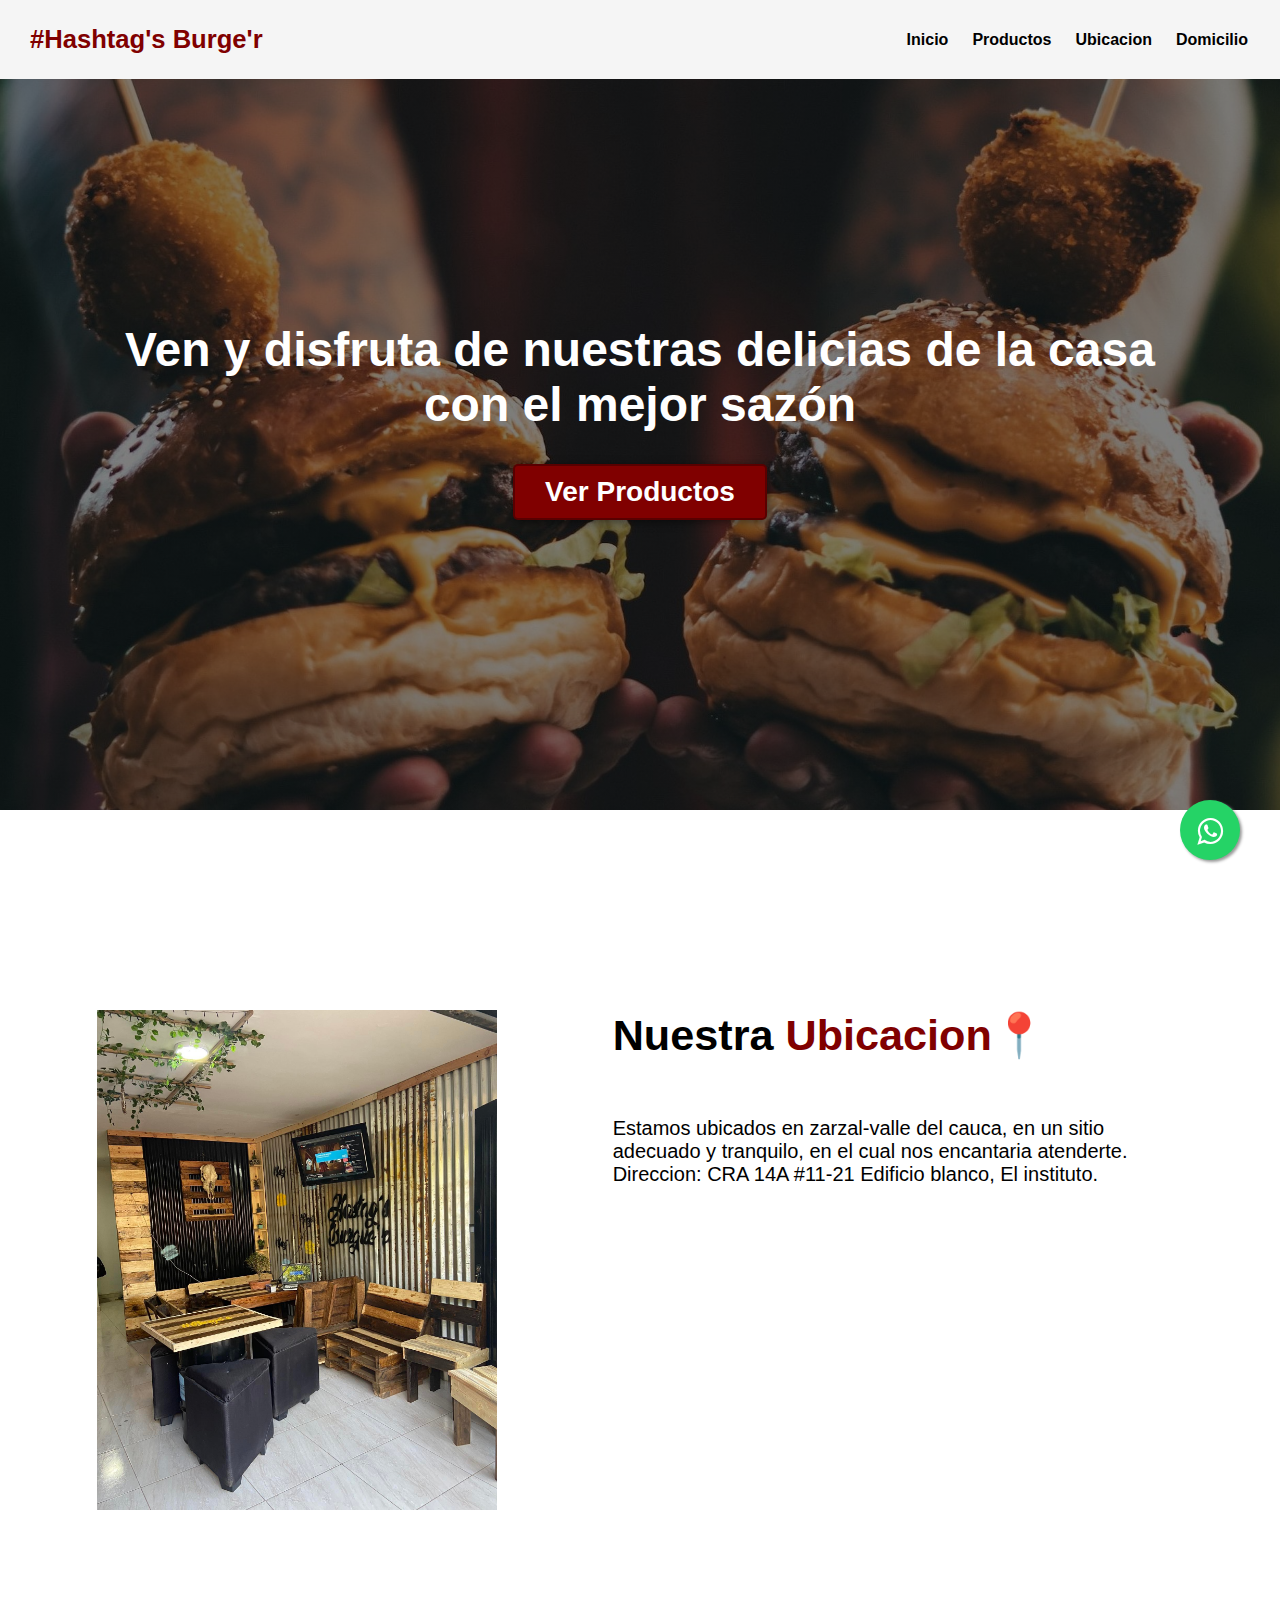
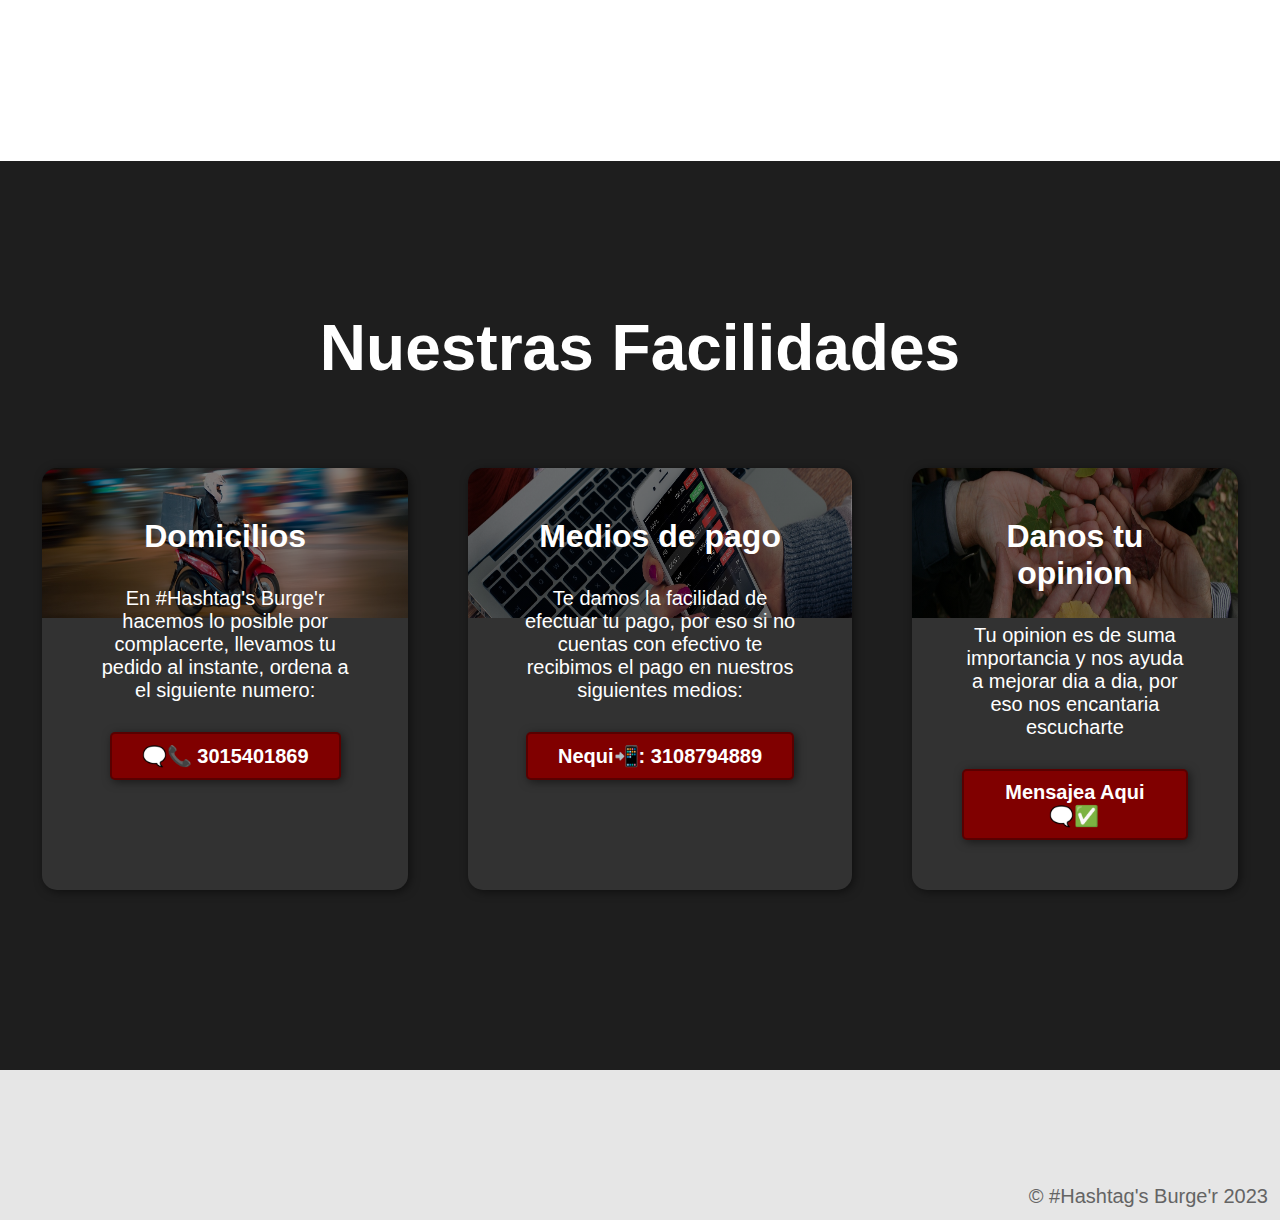
<file: paginainicial/index.html>
<!DOCTYPE html>
<html lang="es">

<head>
    <title>#Hashtag's Burge'r</title>
    <link rel="shortcut icon" href="./index/icons8-hamburguesa-32.png" type="image/x-icon">
    <link rel="stylesheet" href="index.css">
    <link rel="stylesheet" href="wpp.css">
</head>

<body>
    <link rel="stylesheet" href="https://maxcdn.bootstrapcdn.com/font-awesome/4.5.0/css/font-awesome.min.css">
<a href="https://api.whatsapp.com/send?phone=+573015401869&text=Hola, Quiero hacer un pedido." class="float" target="_blank">
<i class="fa fa-whatsapp my-float"></i>
</a>
    <header>
        <div class="container">
            <p class="logo">#Hashtag's Burge'r</p>
            <nav>
                <a href="#hero">Inicio</a>
                <a href="producto.html">Productos</a>
                <a href="#ubicados">Ubicacion</a>
                <a href="#domicilios">Domicilio</a>
            </nav>
        </div>
    </header>

    <section id="hero">
        <h1>Ven y disfruta de nuestras delicias de la casa <br>con el mejor sazón</h1>
        <a href="producto.html"><button>Ver Productos</button></a>
    </section>

    <section id="ubicados">
        <div class="container">
            <div class="img-container"></div>
            <div class="texto">

                <h2>Nuestra <span class="color-acento">Ubicacion📍</span></h2>
                <p>Estamos ubicados en zarzal-valle del cauca, en un sitio adecuado y tranquilo, en el cual nos
                    encantaria atenderte. 
                    Direccion: CRA 14A #11-21 Edificio blanco, El instituto.<br><iframe
                        src="https://www.google.com/maps/embed?pb=!1m14!1m8!1m3!1d994.517096470751!2d-76.07294469622572!3d4.3983059117344165!3m2!1i1024!2i768!4f13.1!3m3!1m2!1s0x0%3A0xc73a45f66412ca5a!2zNMKwMjMnNTQuOSJOIDc2wrAwNCcyNC43Ilc!5e0!3m2!1ses-419!2sco!4v1670968613700!5m2!1ses-419!2sco"
                        width="100%" height="350" style="border:0;" allowfullscreen="" loading="lazy"
                        referrerpolicy="no-referrer-when-downgrade"></iframe></p>
            </div>
        </div>
    </section>

    <section id="domicilios">
        <div class="container">
            <h2>Nuestras Facilidades</h2>
            <div class="facilidades">
                <div class="carta">
                    <h3>Domicilios</h3>
                    <p>En #Hashtag's Burge'r hacemos lo posible por complacerte, llevamos tu pedido al instante, ordena a el siguiente numero:</p>
                    <a href="https://api.whatsapp.com/send?phone=+573015401869&text=PIDE YA!"><button>🗨️📞 3015401869</button></a>
                </div>
                <div class="carta">
                    <h3>Medios de pago</h3>
                    <p>Te damos la facilidad de efectuar tu pago, por eso si no cuentas con efectivo te recibimos el pago en nuestros siguientes medios:</p>
                    <button>Nequi📲: 3108794889</button>
                </div>
                <div class="carta">
                    <h3>Danos tu opinion</h3>
                    <p>Tu opinion es de suma importancia y nos ayuda a mejorar dia a dia, por eso nos encantaria escucharte</p>
                    <a href="https://api.whatsapp.com/send?phone=+573015401869&text=Atencion al cliente."><button>Mensajea Aqui 🗨️✅ </button></a>
                </div>
            </div>
        </div>
    </section>

    <footer>
        <div class="container">
            <p>&copy; #Hashtag's Burge'r 2023</p>
        </div>
    </footer>
</body>

</html>
</file>
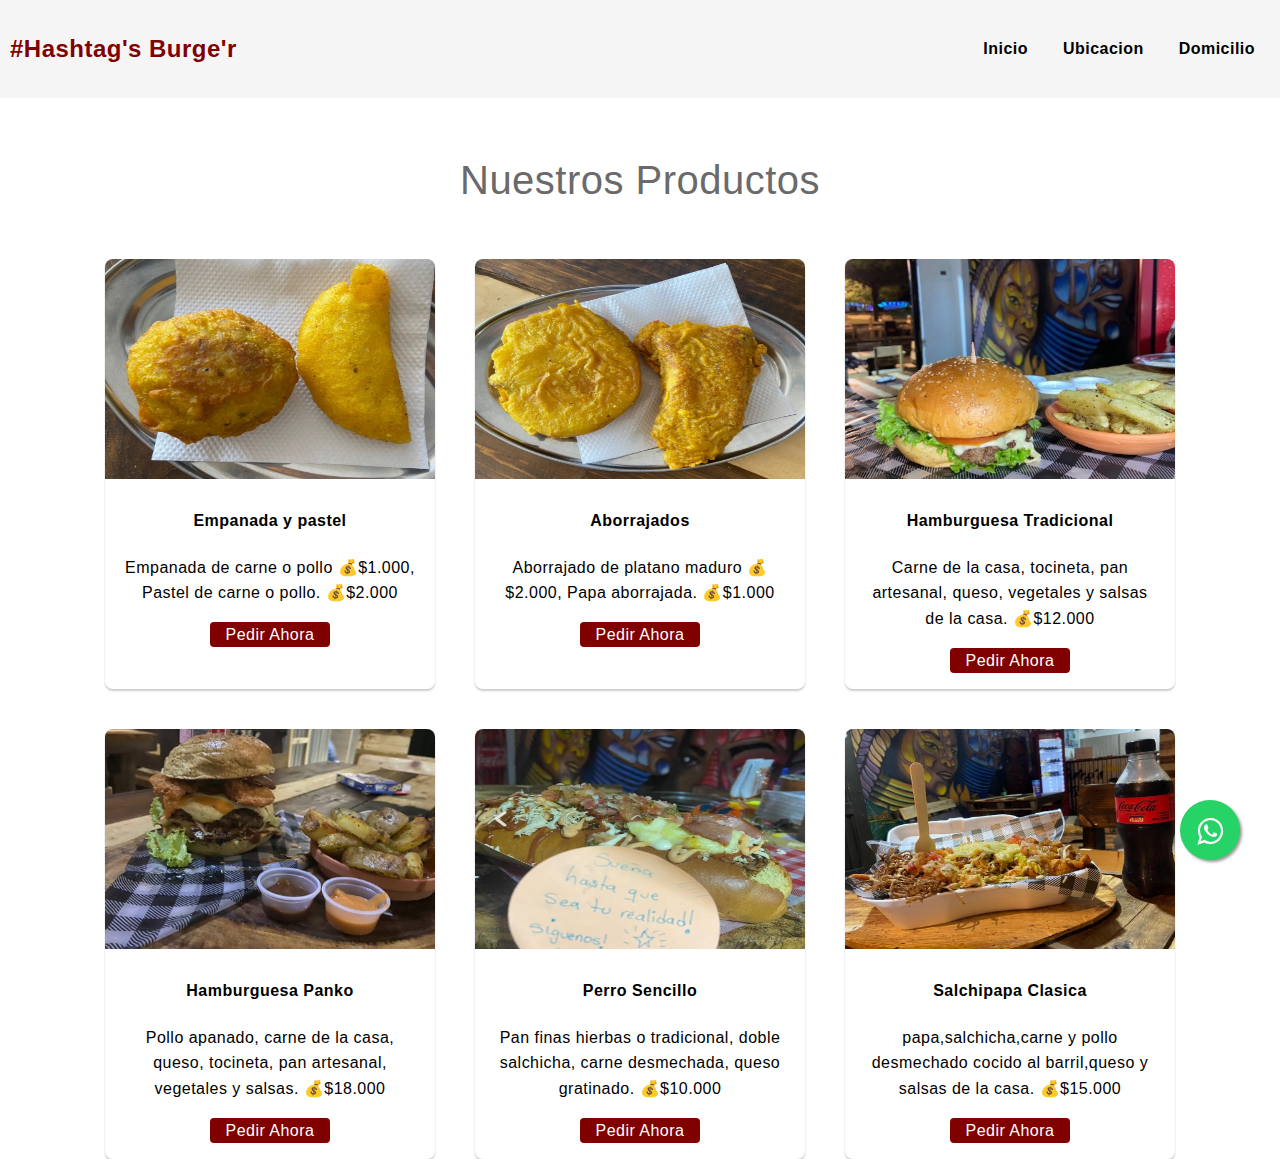
<file: paginainicial/producto.html>
<!DOCTYPE html>
<html lang="en">

<head>
    <meta charset="UTF-8">
    <title>#Hashtag's Burge'r</title>
    <link rel="shortcut icon" href="./producto/icons8-hamburguesa-32.png" type="image/x-icon">
    <link rel="stylesheet" href="producto.css">
    <link rel="stylesheet" href="wpp.css">
    <meta name="viewport" content="width=device-width, initial-scale=1.0">
</head>

<body>
    <link rel="stylesheet" href="https://maxcdn.bootstrapcdn.com/font-awesome/4.5.0/css/font-awesome.min.css">
<a href="https://api.whatsapp.com/send?phone=+573015401869&text=Hola, quiero hacer un pedido." class="float" target="_blank">
<i class="fa fa-whatsapp my-float"></i>
</a>
    <header>
        <div class="logo">
            <h2 class="nombre-empresa">#Hashtag's Burge'r</h2>
        </div>
        <nav>
            <a href="index.html" class="nav-link">Inicio</a>
            <a href="index.html#ubicados" class="nav-link">Ubicacion</a>
            <a href="index.html#domicilios" class="nav-link">Domicilio</a>
        </nav>
    </header>

    <h1 class="title">Nuestros Productos</h1>

    <div class="container">

        <div class="card">
            <img src="producto/empanada-pastel.jpeg">
            <h4>Empanada y pastel</h4>
            <p>Empanada de carne o pollo 💰$1.000, Pastel de carne o pollo. 💰$2.000</p>
            <a href="https://api.whatsapp.com/send?phone=+573015401869&text=Hola, quiero Fritanga!">Pedir Ahora</a>
        </div>

        <div class="card">
            <img src="producto/aborrajado-pa.jpeg">
            <h4>Aborrajados</h4>
            <p>Aborrajado de platano maduro 💰$2.000, Papa aborrajada. 💰$1.000</p>
            <a href="https://api.whatsapp.com/send?phone=+573015401869&text=Hola, quiero Fritanga!">Pedir Ahora</a>
        </div>

        <div class="card">
            <img src="producto/burger.jpg">
            <h4>Hamburguesa Tradicional</h4>
            <p>Carne de la casa, tocineta, pan artesanal, queso, vegetales y salsas de la casa. 💰$12.000</p>
            <a href="https://api.whatsapp.com/send?phone=+573015401869&text=Hola, quiero la Hamburguesa Tradicional!">Pedir Ahora</a>
        </div>

        <div class="card">
            <img src="producto/Hamburguesa-panko.jpg">
            <h4>Hamburguesa Panko</h4>
            <p>Pollo apanado, carne de la casa, queso, tocineta, pan artesanal, vegetales y salsas. 💰$18.000</p>
            <a href="https://api.whatsapp.com/send?phone=+573015401869&text=Hola, quiero la Hamburguesa Panko!">Pedir Ahora</a>
        </div>

        <div class="card">
            <img src="producto/Perro-per.jpg">
            <h4>Perro Sencillo</h4>
            <p>Pan finas hierbas o tradicional, doble salchicha, carne desmechada, queso gratinado. 💰$10.000</p>
            <a href="https://api.whatsapp.com/send?phone=+573015401869&text=Hola, quiero un perro caliente!">Pedir Ahora</a>
        </div>

        <div class="card">
            <img src="producto/salchi.jpg">
            <h4>Salchipapa Clasica</h4>
            <p>papa,salchicha,carne y pollo desmechado cocido al barril,queso y salsas de la casa. 💰$15.000</p>
            <a href="https://api.whatsapp.com/send?phone=+573015401869&text=Hola, quiero la Salchipapa Clasica!">Pedir Ahora</a>
        </div>



    </div>

</body>

</html>
</file>
<file: paginainicial/index.css>
*{
    box-sizing: border-box;
}

html{
    scroll-behavior: smooth;
}

body{
    font-family: 'Roboto', sans-serif;
    margin: 0;
}

h1{ font-size: 2em;}
h2{ font-size: 2.7em;}
h3{ font-size: 2em;}
p{ font-size: 1.25em;}

button{
    font-size: 1.25em;
    font-weight: bold;
    padding: 10px 30px;
    border-radius: 5px;
    border: 2px solid rgba(0,0,0,0.3);
    box-shadow: 2px 2px 10px rgba(0,0,0,0.5);
    color: white;
    background-color: maroon;
}

button:hover{
    background-color: rgb(66, 2, 2);
}

.container{
    max-width: 1400px;
    margin: auto;
}

.color-acento{ color:maroon; }

header{
    background-color: rgb(245,245,245);
    
}

header .logo{
    margin: 0;
    padding: 25px 30px;
    font-weight: bold;
    color: maroon;
    font-size: 1.6em;
}

header .container{
    display: flex;
    flex-direction: column;
    align-items: center;
}

header nav{
    display: flex;
    flex-direction: column;
    text-align: center;
    padding-bottom: 25px;
}

header a{
    padding: 5px 12px;
    text-decoration: none;
    font-weight: bold;
    color: black;
}

header a:hover{
    color: maroon;
}

#hero{
    display: flex;
    align-items: center;
    justify-content: center;
    text-align: center;
    flex-direction: column;
    height: 90vh;
    background-image: linear-gradient(
        0deg,
        rgba(0,0,0,0.5),
        rgba(0,0,0,0.5)
    )
    ,url("index/fondo.jpg");
    background-repeat: no-repeat;
    background-size: cover;
    background-position: center center;
}

#hero h1{
    color: white;
}

#hero button{
    font-size: 1.75em;
}

#ubicados .container{
    text-align: center;
    padding: 200px 12px;
}

#domicilios{
    background-color: rgb(30,30,30);
    color: white;
    text-align: center;
}

#domicilios .container{
    padding: 150px 12px;
}

#domicilios h2{
    margin-top: 0;
    font-size: 3.2em;
}

#domicilios p{
    display: none;
}

#domicilios .carta{
    background-position: center center;
    background-size: cover;
    padding: 50px 0px;
    margin: 30px;
    border-radius: 15px;
}

.carta:first-child{
    background-image: linear-gradient(
        0deg,
        rgba(0,0,0,0.5),
        rgba(0,0,0,0.5)
    )
    ,url("index/rowan-freeman.jpg");

}

.carta:nth-child(2){
    background-image: linear-gradient(
        0deg,
        rgba(0,0,0,0.5),
        rgba(0,0,0,0.5)
    )
    ,url("index/medios-pago.jpg");
}

.carta:nth-child(3){
    background-image: linear-gradient(
        0deg,
        rgba(0,0,0,0.5),
        rgba(0,0,0,0.5)
    )
    ,url("index/tolerance-opinion.jpg");

}

footer{
    background-color: rgb(230,230,230);
}

footer p{
    margin: 0;
    padding: 12px;
    color: rgb(100,100,100);
}

footer .container{
    height: 150px;
    display: flex;
    justify-content: center;
    align-items: flex-end;
}

@media (min-width: 850px){
    header{
        position: fixed;
        width: 100%;
    }

    header .container{
        flex-direction: row;
        justify-content: space-between;
    }

    header nav{
        flex-direction: row;
        padding-bottom: 0;
        padding-right: 20px;
    }

    #hero h1{
        font-size: 3em;
    }

    #ubicados .container{
        display: flex;
        justify-content: space-evenly;
    }

    #ubicados .texto{
        width: 50%;
        max-width: 600px;
        text-align: initial;
        padding-left: 30px;
        display: flex;
        flex-direction: column;
        justify-content: center;
    }

    #ubicados h2{
        margin-top: 0px;
    }

    #ubicados .img-container{
        background-image: url("index/local-lol.jpg");
        background-size: cover;
        background-position: center center;
        height: 500px;
        width: 400px; 
    }

    #domicilios .facilidades{
        display: flex;
        justify-content: center;
    }

    #domicilios p{
        display: block;
        margin-bottom: 30px;
    }

    #domicilios h2{
        font-size: 4em;
    }

    #domicilios h3{
        margin-top: 0;
    }

    #domicilios .carta{
        padding: 50px;
        background-size: 100% 150px;
        background-repeat: no-repeat;
        background-position-y: 0;
        background-color: rgba(50, 50, 50, 1);
        box-shadow: 2px 2px 10px rgba(0,0,0,0.5);
    }

    .carta:first-child{
        background-image: linear-gradient(
            0deg,
            rgba(0,0,0,0.5),
            rgba(0,0,0,0.5)
        )
        ,url("index/rowan-freeman-crop.jpg");

    }

    .carta:nth-child(2){
        background-image: linear-gradient(
            0deg,
            rgba(0,0,0,0.5),
            rgba(0,0,0,0.5)
        )
        ,url("index/medios-pago-crop.jpg");
    }

    .carta:nth-child(3){
        background-image: linear-gradient(
            0deg,
            rgba(0,0,0,0.5),
            rgba(0,0,0,0.5)
        )
        ,url("index/tolerance-opinion-crop.jpg");

    }

    footer .container{
        justify-content: flex-end;
    }
}
</file>
<file: paginainicial/wpp.css>
.float{
	position:fixed;
	width:60px;
	height:60px;
	bottom:40px;
	right:40px;
	background-color:#25d366;
	color:#FFF;
	border-radius:50px;
	text-align:center;
  font-size:30px;
	box-shadow: 2px 2px 3px #999;
  z-index:100;
}
.float:hover {
	text-decoration: none;
	color: #25d366;
  background-color:#fff;
}

.my-float{
	margin-top:16px;
}
</file>
<file: paginainicial/producto.css>
html, body{
    margin: 0;
    padding: 0;
}

body{
    width: 100%;
    height: 100%;
    font-family: sans-serif;
    letter-spacing: 0.03em;
    line-height: 1.6;
}

header{
    display: flex;
    justify-content: space-between;
    min-height: 70px;
    background-color: rgb(245,245,245);
    align-items: center;
    padding: 10px;
}

a{
    text-decoration: none;
    color: black;
}

.logo{
    display: flex;
    align-items: center;
    color: maroon;
}

nav a{
    font-weight: 600;
    padding: 15px;
}

nav a:hover{
    color: maroon;
}

.title{
    text-align: center;
    font-size: 40px;
    color: #6a6a6a;
    margin-top: 50px;
    font-weight: 100;
}

.container{
    width: 100%;
    max-width: 1200px;
    height: 430px;
    display: flex;
    flex-wrap: wrap;
    justify-content: center;
    margin: auto;
}

.container .card{
    width: 330px;
    height: 430px;
    border-radius: 8px;
    box-shadow: 0 2px 2px rgba(0,0,0,0.2);
    overflow: hidden;
    margin: 20px;
    text-align: center;
    transition: all 0.25s;
}

.container .card:hover{
    transform: translateY(-15px);
    box-shadow: 0 12px 16px rgba(0, 0, 0, 0.2);
}

.container .card img{
    width: 330px;
    height: 220px;
}

.container .card h4{
    font-weight: 600;
}

.container .card p{
    padding: 0 1rem;
    font-size: 16px;
    font-weight: 300;
}

.container .card a{
    font-weight: 500;
    text-decoration: none;
    color: white;
    background-color: maroon;
    border-radius: 4px;
    padding: .25rem 1rem;
}

@media (max-width:700px){
    header{
        flex-direction: column;
    }

    nav{
        padding: 10px 0px;
    }
}
</file>
